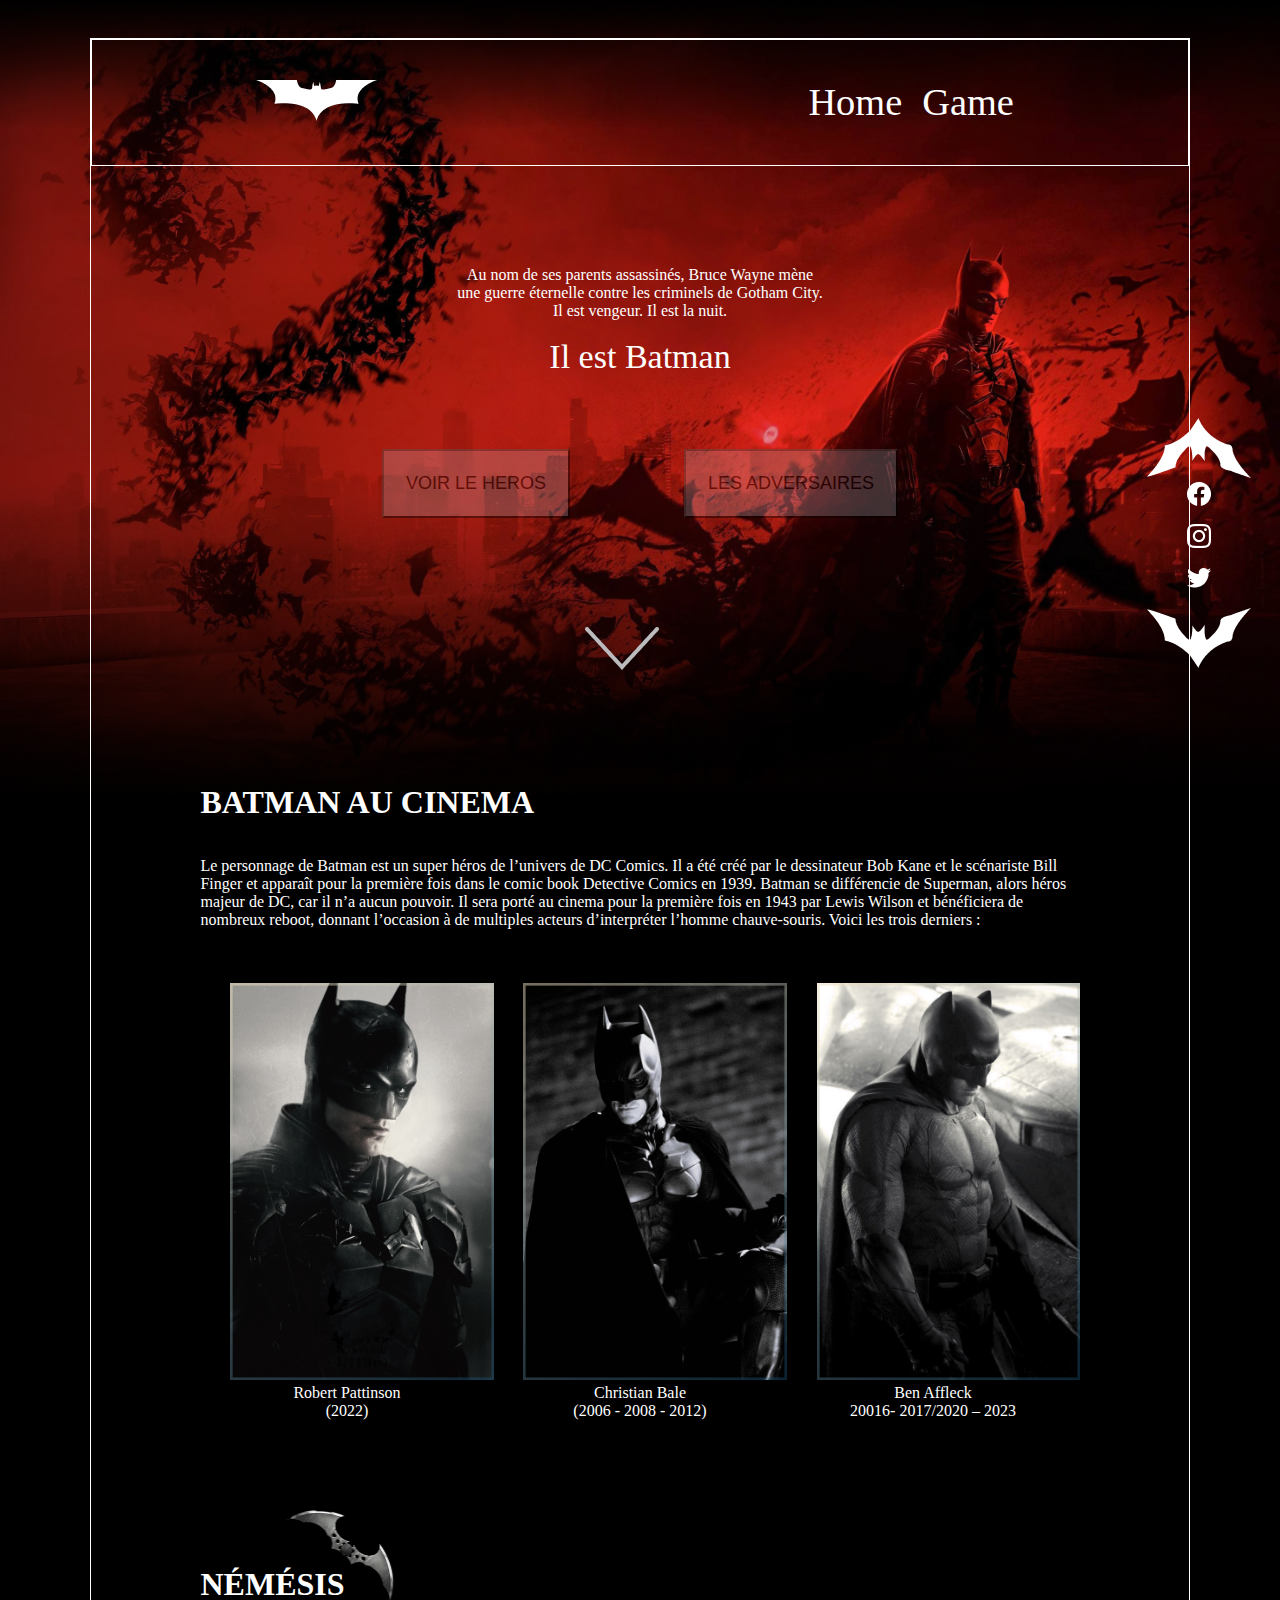
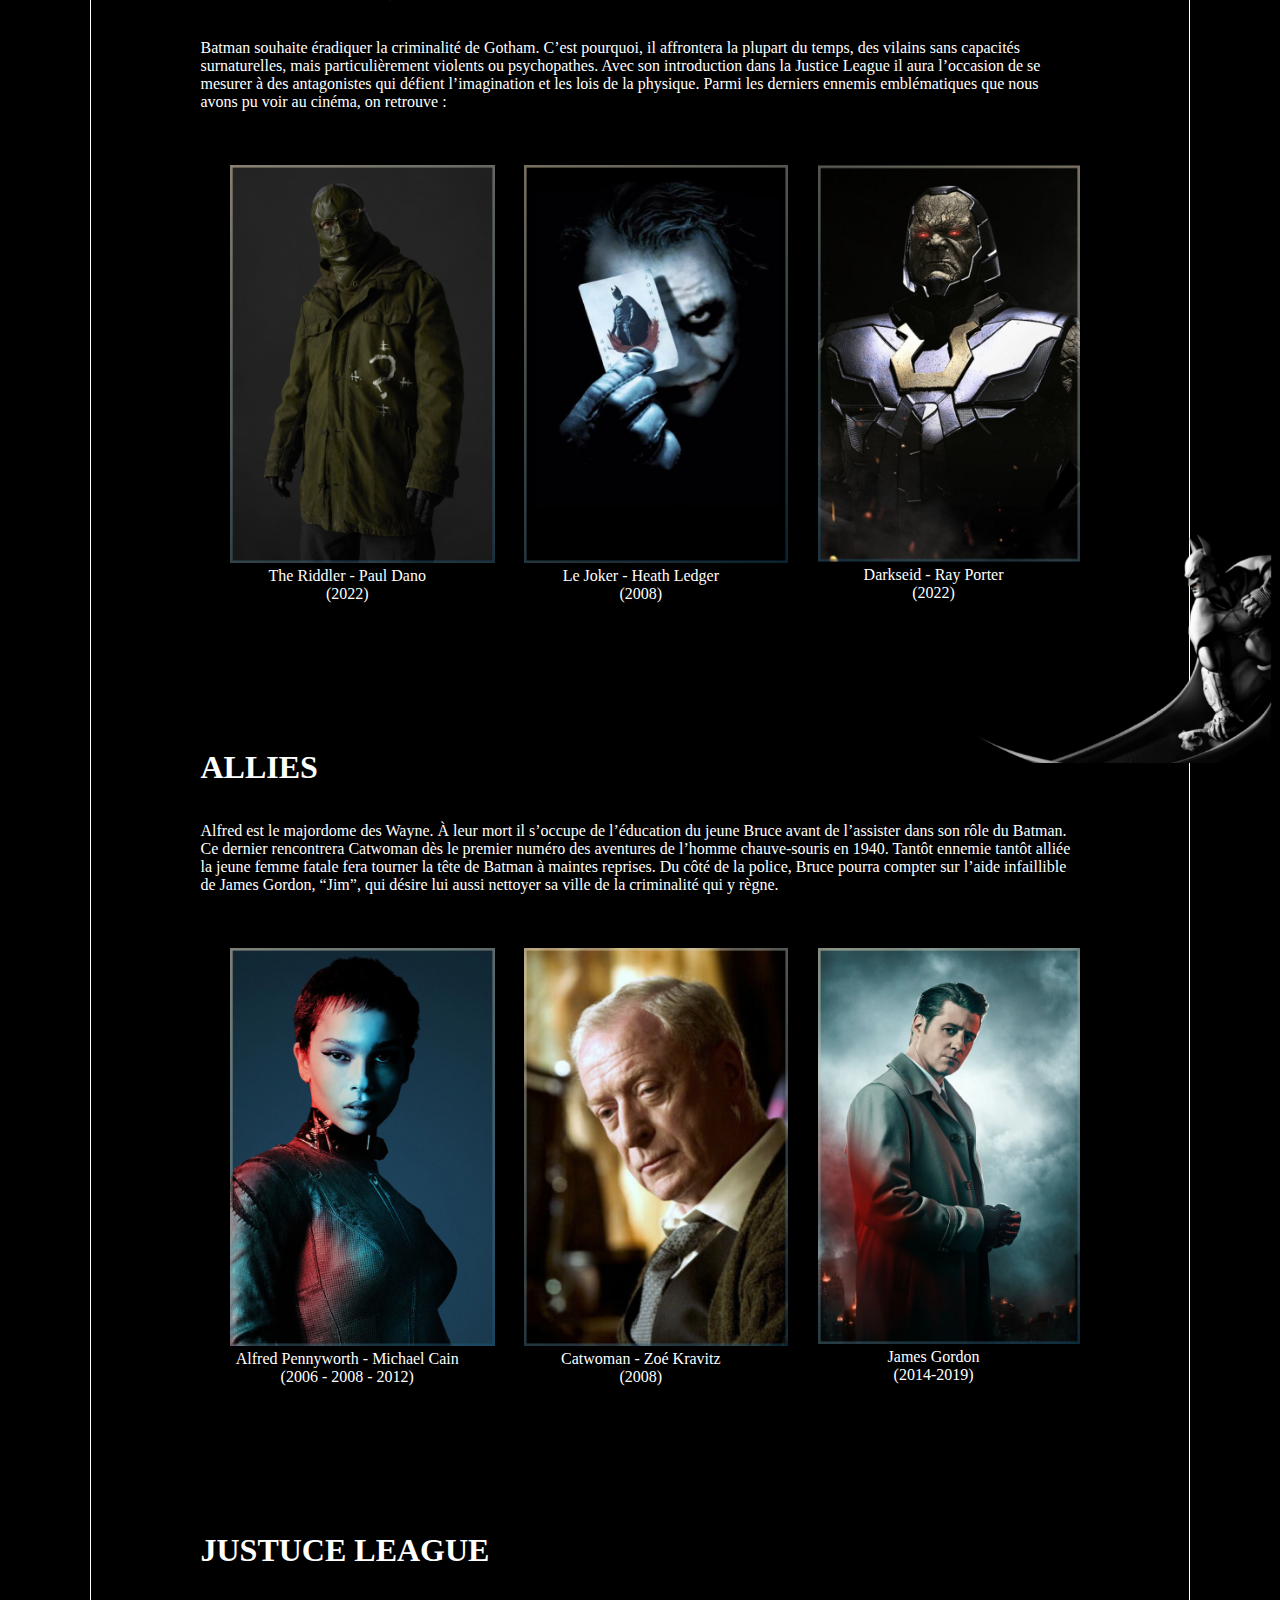
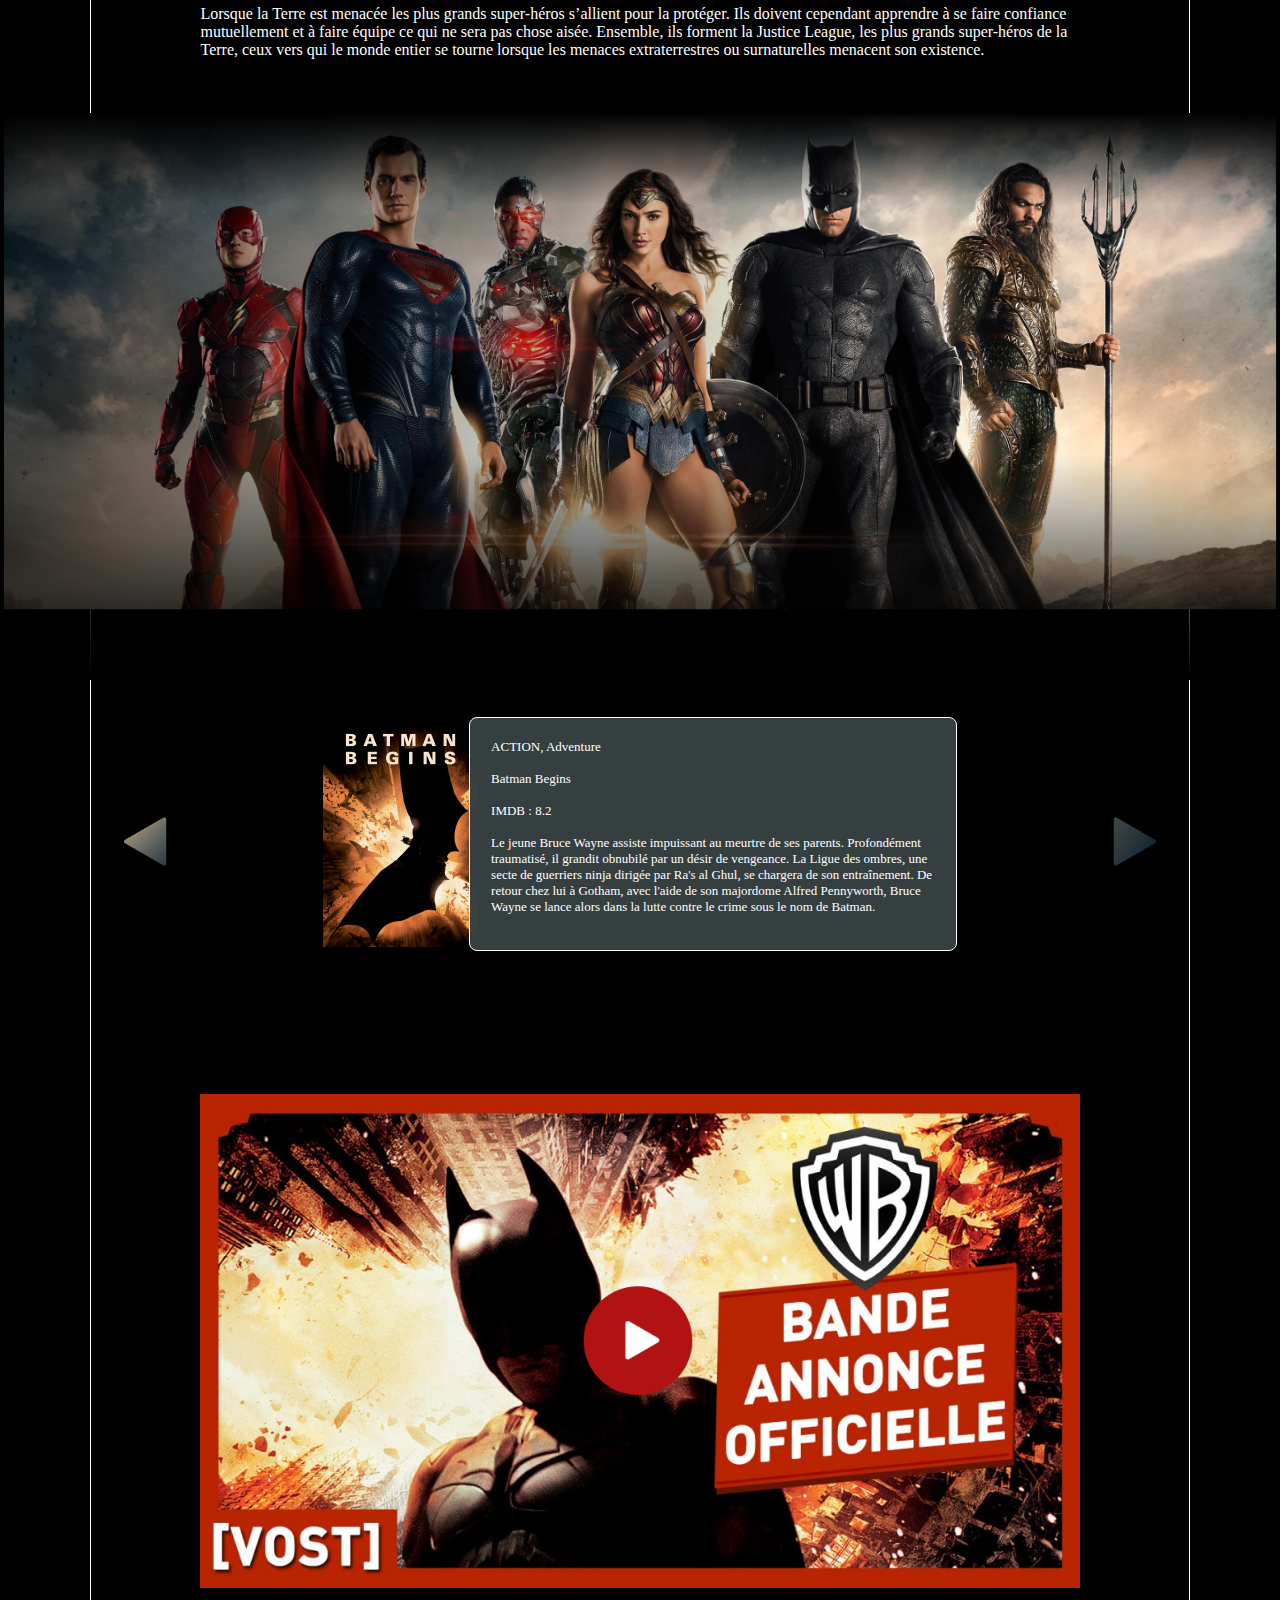
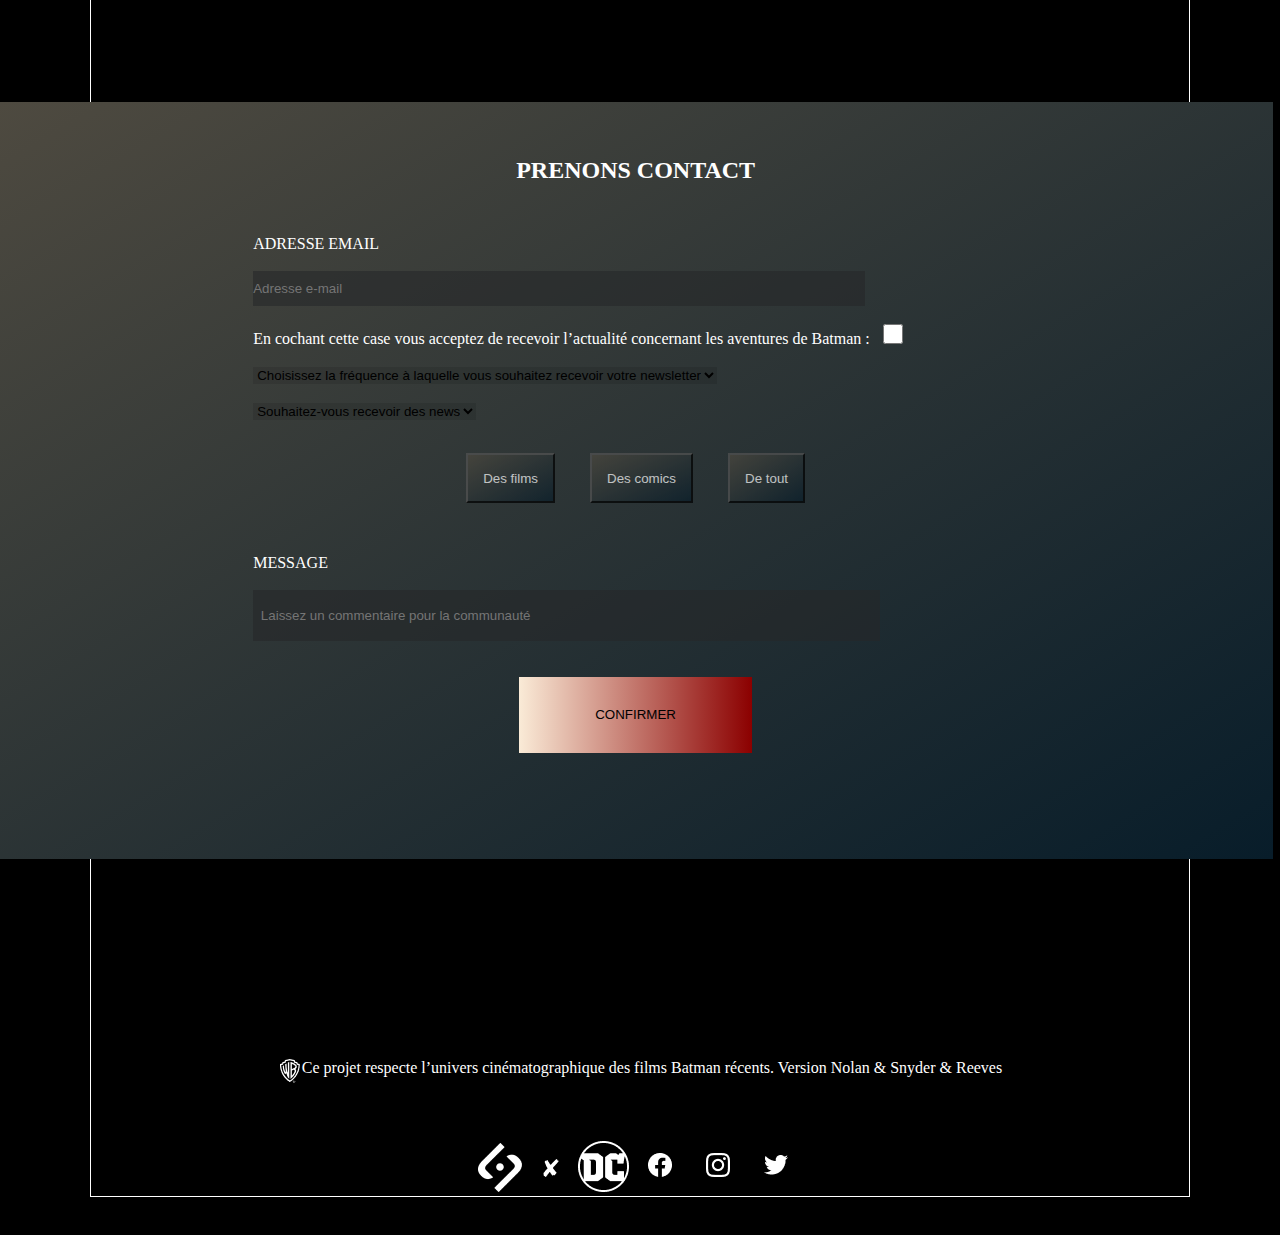
<file: index.html>
<!DOCTYPE html>
<html lang="en">
<head>
    <meta charset="UTF-8">
    <title>Projet Batman</title>
    <link rel="stylesheet" href="style.css">
</head>
<body>

<header>
    <nav class="home">
        <div class="logo">
            <a href="#"><img id="logob1" src="Images/Logos/logohome.png" alt="Logo"></a>
        </div>
        <div class="menu">
            <ul class="navbar">
                <li><a href="index.html" style="color: white">Home</a></li>
                <li><a href="pages/game.html" style="color: white">Game</a></li>
            </ul>
        </div>
    </nav>
</header>


<main>
    <div class="intro">
        <p>Au nom de ses parents assassinés, Bruce Wayne mène <br> une guerre éternelle contre les criminels de Gotham City. <br> Il est vengeur. Il est la nuit.
            <br><br> <span class="bt">Il est Batman</span></p><br>
        <div class="boutons">
            <a href="#heros"><button>VOIR LE HEROS</button></a>
            <a href="#nem"><button>LES ADVERSAIRES</button></a>
        </div><br><br><br>
        <div class="fleche">
            <a href="#batm"> <img src="./Images/Logos/flèche_down_header.png" alt="fleches"></a>
        </div>
    </div>

    <section class="scroll">
        <div class="fl">
            <a href="#"><img id="idimg" src="Images/Logos/logo_bat_flèche.png" alt=""></a>
        </div>
        <div class="reseau">
            <img src="Images/Logos/icon_facebook.png" alt=""> <br>
            <img src="Images/Logos/icon_ig.png" alt=""> <br>
            <img src="Images/Logos/icon_tw.png" alt=""> <br>
        </div>
        <div class="fl"><a href="#foot"><img src="Images/Logos/logo_bat_flèche_2.png" alt=""></a>
        </div>
    </section>



    <section class="batman">
        <div id="batm">
        <h1>BATMAN AU CINEMA</h1><br><br>
            <p>Le personnage de Batman est un super héros de l’univers de DC Comics. Il a été créé par le dessinateur Bob Kane et le scénariste Bill Finger et apparaît pour la première fois dans le comic book Detective Comics en 1939. Batman se différencie de Superman, alors héros majeur de DC, car il n’a aucun pouvoir. Il sera porté au cinema pour la première fois en 1943 par Lewis Wilson et bénéficiera de nombreux reboot, donnant l’occasion à de multiples acteurs d’interpréter l’homme chauve-souris. Voici les trois derniers : </p>

        <br><br><br>

        <div class="bat">
            <div class="card">
                <div class="scard">
                    <img src="./Images/Illustrations/Bathome2.png" alt="" class="img">
                </div>
                    <div class="mot">
                        <p>Robert Pattinson <br> (2022)</p><br><br>
                    </div>
            </div>

            <div class="card">
                <div class="scard">
                    <img src="./Images/Illustrations/Bathome3.png" alt="">
                </div>
                    <div class="mot">
                        <p>Christian Bale <br> (2006 - 2008 - 2012)</p><br><br>
                    </div>
            </div>

            <div class="card">
                <div class="scard">
                    <img src="./Images/Illustrations/Bathome4.png" alt="">
                </div>
                    <div class="mot">
                        <p>Ben Affleck <br> 20016- 2017/2020 – 2023</p><br><br>
                    </div>
            </div>
        </div>
        </div>
    </section>


        <section class="flotte2">
        <div class="flotte22">
            <img src="Images/Illustrations/Bathome13.png" alt="flotte">
        </div>

    </section>


    <section class="batman">
        <div id="nem">
        <h1>NÉMÉSIS</h1><br><br>
            <p>Batman souhaite éradiquer la criminalité de Gotham. C’est pourquoi, il affrontera la plupart du temps, des vilains sans capacités surnaturelles, mais particulièrement violents ou psychopathes. Avec son introduction dans la Justice League il aura l’occasion de se mesurer à des antagonistes qui défient l’imagination et les lois de la physique. Parmi les derniers ennemis emblématiques que nous avons pu voir au cinéma, on retrouve : </p>

        <br><br><br>

        <div class="bat">
            <div class="card">
                <div class="scard">
                    <img src="./Images/Illustrations/Bathome5.png" alt="">
                </div>
                    <div class="mot">
                        <p>The Riddler - Paul Dano<br> (2022)</p><br><br>
                    </div>
            </div>

            <div class="card">
                <div class="scard">
                    <img src="./Images/Illustrations/Bathome6.png" alt="">
                </div>
                    <div class="mot">
                        <p>Le Joker - Heath Ledger <br> (2008)</p><br><br>
                    </div>
            </div>

            <div class="card">
                <div class="scard">
                    <img src="./Images/Illustrations/Bathome7.png" alt="">
                </div>
                    <div class="mot">
                        <p>Darkseid - Ray Porter <br> (2022)</p><br><br>
                    </div>
            </div>
        </div>
        </div>
    </section>


    <section class="flotte">
        <div class="flotte1">
            <img src="Images/Illustrations/Bathome12.png" alt="flot">
        </div>

    </section>



    <section class="batman">
        <div id="heros">
        <h1>ALLIES</h1><br><br>
            <p>Alfred est le majordome des Wayne. À leur mort il s’occupe de l’éducation du jeune Bruce avant de l’assister dans son rôle du Batman. Ce dernier rencontrera Catwoman dès le premier numéro des aventures de l’homme chauve-souris en 1940. Tantôt ennemie tantôt alliée la jeune femme fatale fera tourner la tête de Batman à maintes reprises. Du côté de la police, Bruce pourra compter sur l’aide infaillible de James Gordon, “Jim”, qui désire lui aussi nettoyer sa ville de la criminalité qui y règne. </p>

        <br><br><br>

        <div class="bat">
            <div class="card">
                <div class="scard">
                    <img src="./Images/Illustrations/Bathome8.png" alt="">
                </div>
                    <div class="mot">
                        <p>Alfred Pennyworth - Michael Cain <br>(2006 - 2008 - 2012)</p><br><br>
                    </div>
            </div>

            <div class="card">
                <div class="scard">
                    <img src="./Images/Illustrations/Bathome9.png" alt="">
                </div>
                    <div class="mot">
                        <p>Catwoman - Zoé Kravitz <br> (2008)</p><br><br>
                    </div>
            </div>

            <div class="card">
                <div class="scard">
                    <img src="./Images/Illustrations/Bathome10.png" alt="">
                </div>
                    <div class="mot">
                        <p>James Gordon <br> (2014-2019)</p><br><br>
                    </div>
            </div>
        </div>
        </div>
    </section>
    <section>

        <div id="foot"></div>
        <div class="lg">
            <h1>JUSTUCE LEAGUE</h1><br><br>
                <p>Lorsque la Terre est menacée les plus grands super-héros s’allient pour la protéger. Ils doivent cependant apprendre à se faire confiance mutuellement et à faire équipe ce qui ne sera pas chose aisée. Ensemble, ils forment la Justice League, les plus grands super-héros de la Terre, ceux vers qui le monde entier se tourne lorsque les menaces extraterrestres ou surnaturelles menacent son existence. </p>
            <br><br><br>
        </div>
        <div class="justice">
            <img src="Images/Illustrations/Bathome11.png" alt ="">
        </div>
    </section>


    <section class="multimedia">
        <div class="multi1">
            <div class="flecheg"><a href="#">
                <img src="Images/Logos/icon_flèche_1.png" alt=""></a>
            </div>
        </div>

        <div class="centre1"><a href="#">
            <img src="Images/Illustrations/Bathome_ba1.png" alt=""></a>
        </div>
        <div class="centre2">
                <p> ACTION, Adventure <br><br> Batman Begins <br><br>
IMDB : 8.2 <br><br>
Le jeune Bruce Wayne assiste impuissant au meurtre de ses parents. Profondément traumatisé, il grandit obnubilé par un désir de vengeance. La Ligue des ombres, une secte de guerriers ninja dirigée par Ra's al Ghul, se chargera de son entraînement. De retour chez lui à Gotham, avec l'aide de son majordome Alfred Pennyworth, Bruce Wayne se lance alors dans la lutte contre le crime sous le nom de Batman.</p>
            </div>

        <div class="flecheg"><a href="#">
            <img src="Images/Logos/icon_flèche_2.png" alt=""></a>
        </div>
    </section>
    <div class="fin">
        <a href="https://www.youtube.com/watch?v=jXrFsn9pcZY"><img src="./Images/Illustrations/Bathome_ba2.png" alt=""></a>
    </div>


    <section class="formulaire">
        <h2>PRENONS CONTACT</h2>
        <form action="" method="get">
            <label for="email">ADRESSE EMAIL</label><br><br>
            <input type="email" name="" id="email" placeholder="Adresse e-mail" required="required"><br><br>
            <label for="check">En cochant cette case vous acceptez de recevoir l’actualité concernant les aventures de Batman :</label>
            <input type="checkbox" name="condition" id="check" required="required" ><br><br>
            <label for="frequence"></label>
            <select name="frequence" id="frequence">
                <option>Choisissez la fréquence à laquelle vous souhaitez recevoir votre newsletter</option>
                <option></option>
            </select><br><br>
            <label for="souhait"></label>
            <select id="souhait">
                <option>Souhaitez-vous recevoir des news</option>
                <option>Par jour</option>
                <option>Par semaine</option>
                <option>Par mois</option>

            </select><br><br>

             <div class="btn2">
                <button>Des films</button>
                <button>Des comics</button>
                <button>De tout</button>
             </div>
            <br><br>

            <label for="msg">MESSAGE</label><br><br>
            <input type="text" placeholder="Laissez un commentaire pour la communauté" id="msg"><br><br>


            <br>
            <div class="submit">
                <input type="submit" value="CONFIRMER" id="confirmer">
            </div>
        </form>
    </section>


    <section class="cit"></section>

</main>
<br><br><br><br><br>

<footer>
    <div class="foot1">
        <img src="Images/Logos/icon_WB.png" alt="t">
        <p>Ce projet respecte l’univers cinématographique des films Batman récents. Version Nolan & Snyder & Reeves</p>
    </div>

    <div class="Res">
        <img src="Images/Logos/logo_sayna_white.png" alt="Sayna">
        <img src="Images/Logos/icon_x.png" class="x" alt="x">
        <img src="Images/Logos/icon_DC.png" alt="dc">
        <img src="Images/Logos/icon_facebook.png" class="x" alt="fbf">
        <img src="Images/Logos/icon_ig.png" class="x" alt="ig">
        <img src="Images/Logos/icon_tw.png" class="x" alt="tw">
    </div>
</footer>

</body>
</html>
</file>
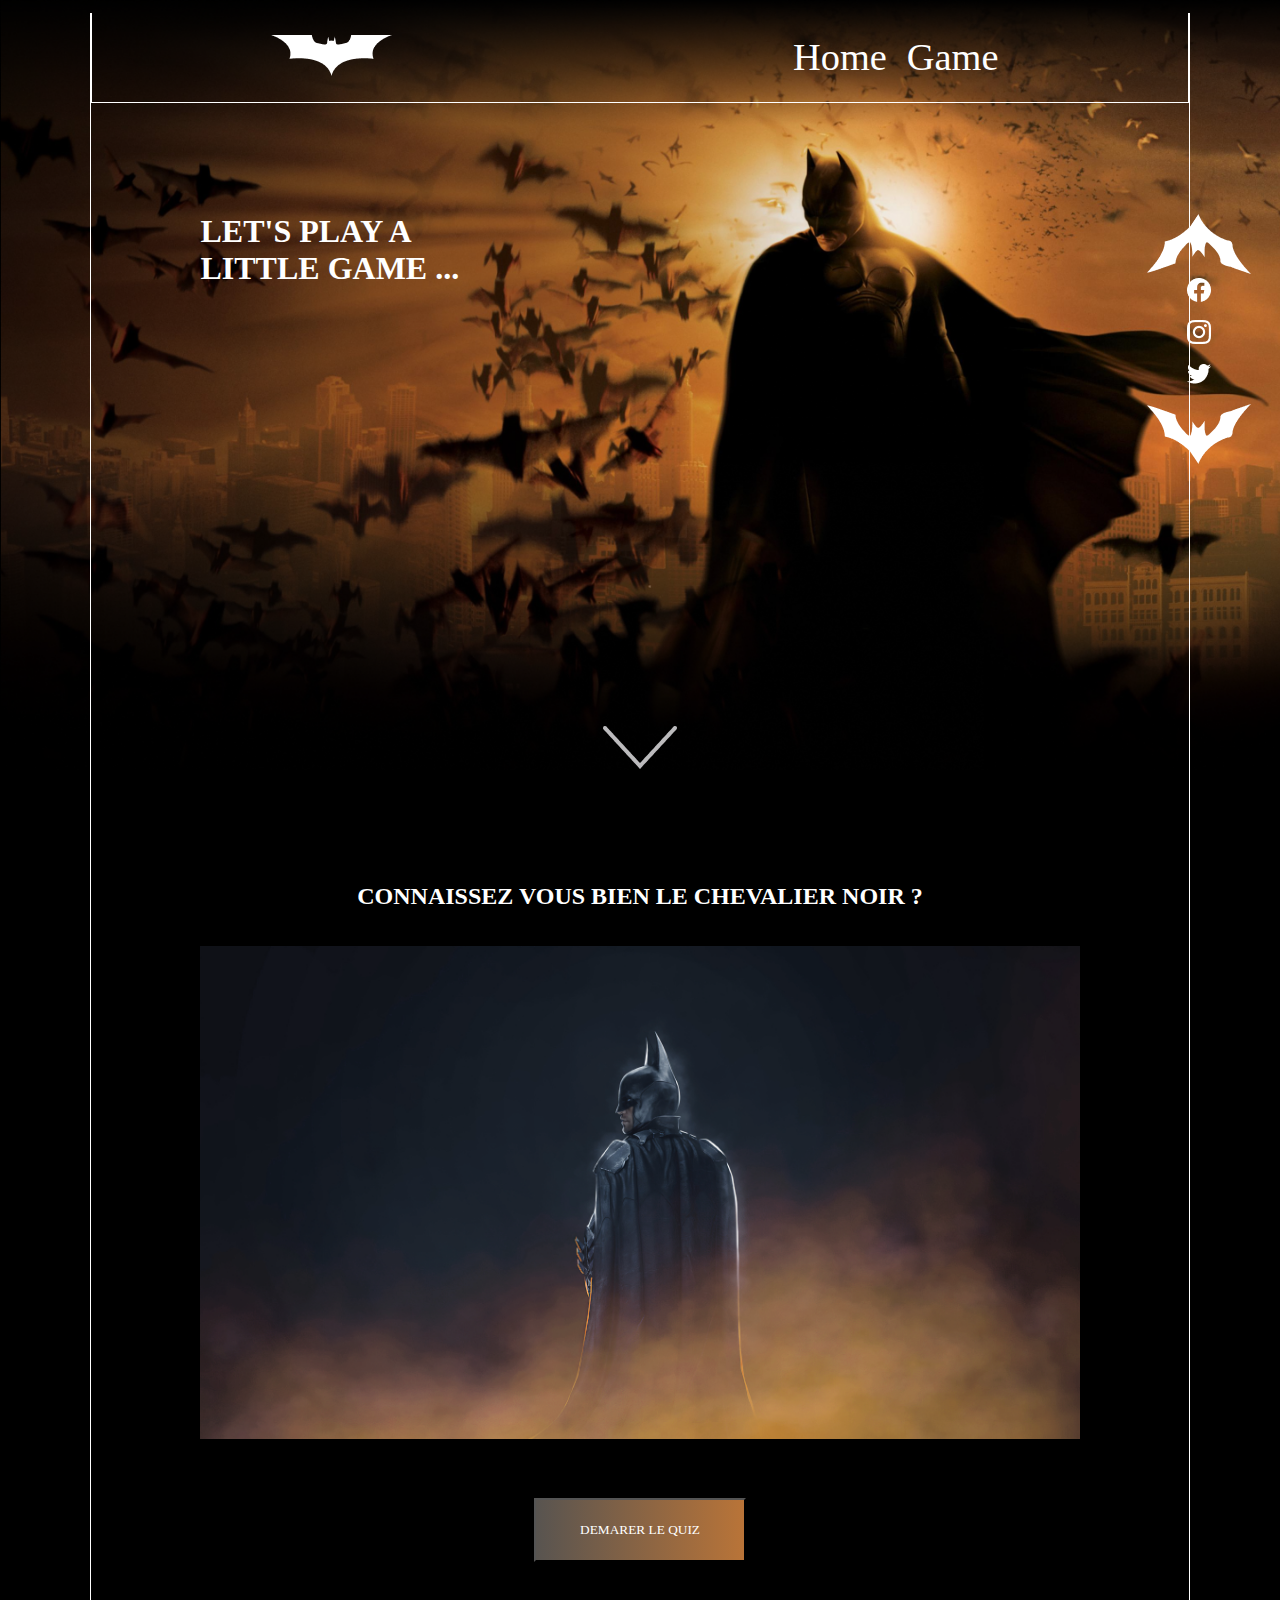
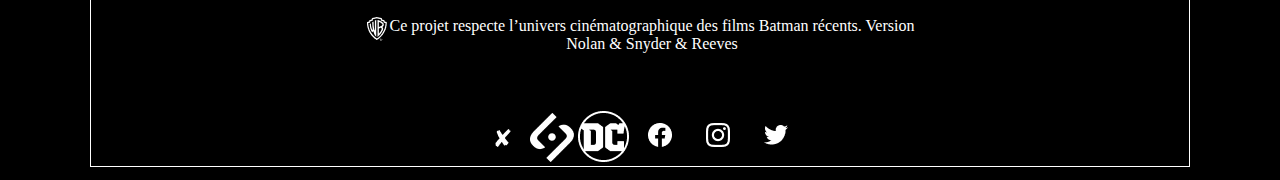
<file: pages/game.html>
<!DOCTYPE html>
<html lang="en">
<head>
    <meta charset="UTF-8">
    <title>GAME</title>
    <link rel="stylesheet" href="../style/game.css">
    <link rel="stylesheet" href="../style/questionnaire.css">
</head>
<body>

<header>
    <nav class="home">
        <div class="logo">
            <a href="#"><img id="logob1" src="../Images/Logos/logohome.png" alt="Logo"></a>
        </div>
        <div class="menu">
            <ul class="navbar">
                <li><a href="../index.html" style="color: white">Home</a></li>
                <li><a href="./game.html" style="color: white">Game</a></li>
            </ul>
        </div>
    </nav>
</header>


<main>
    <div>
        <h1 class="play">
            LET'S PLAY A <br> LITTLE GAME ...
        </h1>
    </div>

                        <!--  Debut  Le scroll bar-->

        <section class="scroll">
        <div class="fl">
            <a href="#"><img id="idimg" src="../Images/Logos/logo_bat_flèche.png" alt=""></a>
        </div>
        <div class="reseau">
            <img src="../Images/Logos/icon_facebook.png" alt=""> <br>
            <img src="../Images/Logos/icon_ig.png" alt=""> <br>
            <img src="../Images/Logos/icon_tw.png" alt=""> <br>
        </div>
        <div class="fl"><a href="#"><img src="../Images/Logos/logo_bat_flèche_2.png" alt=""></a>
        </div>
    </section>

                        <!--  fin  Le scroll bar-->
<div id="ici"></div>


                <!--    Debut de la premiere partie-->

    <div class="first-img">
        <div class="fleche-bas">
            <a href="#"><img src="../Images/Logos/flèche_down_header.png" alt="fleche-bas"></a>
        </div>

        <div class="title1">
            <h2>CONNAISSEZ VOUS BIEN LE CHEVALIER NOIR ?</h2><br><br>
        </div>
        <div>
            <img src="../Images/game/Batgame_2.png" alt="chevalier noir" id="chevalier">
        </div>
        <div>
             <button id="btn-change"> DEMARER LE QUIZ</button>
         </div>
    </div>



                            <!--    QUIZ 1-->

    <div  class="ma-balise" id="c1">
        <div class="compteur">
            <h1><span class="debut-compteur"></span> / <span class="fin-compteur"></span></h1>
        </div>
        <section class="questionnaires">
            <div class="acteur">
                <img src="../Images/game/Batgame_3.png" id="perso1" alt="Mec au look vert">
            </div>
            <div class="question">
                <div class="ct">
                    <h1 class="sujet">
                    </h1>
                </div>

                <div class="ct2"><br>
                    <form action="" method="get">
                        <div class="case">
                            <input type="checkbox" name="case1" id="case1" class="cases">
                            <label for="case1" class="rps1">
                            </label><br>
                        </div>
                        <br>
                        <div class="case">
                            <input type="checkbox" name="case2" id="case2" class="cases">
                            <label for="case2" class="rps2"></label>
                        </div>
                        <br>
                        <div class="case">
                            <input type="checkbox" name="case3" id="case3" class="cases" >
                            <label for="case3" class="rps3"></label>
                        </div>
                    </form>
                </div>
            </div>
        </section>

        <div class="btn1">
             <button class="btn-change1" id="btn1"> QUESTION SUIVANT</button>
        </div>
    </div>



</main>


<footer>
    <div class="foot1">
        <p STYLE="color: white">
            <span><img src="../Images/Logos/icon_WB.png" alt="t" id="wb"></span>
            Ce projet respecte l’univers cinématographique des films Batman récents. Version Nolan & Snyder & Reeves</p>
    </div>

    <div class="Res">
        <img src="../Images/Logos/icon_x.png" class="x" alt="x">
        <img src="../Images/Logos/logo_sayna_white.png" alt="Sayna">
        <img src="../Images/Logos/icon_DC.png" alt="dc">
        <img src="../Images/Logos/icon_facebook.png" class="x" alt="fbf">
        <img src="../Images/Logos/icon_ig.png" class="x" alt="ig">
        <img src="../Images/Logos/icon_tw.png" class="x" alt="tw">
    </div>
</footer>

<!--<script src="../js/script1.js"></script>-->
<script src="../js/main.js"></script>
</body>
</html>
</file>
<file: style.css>
*{
    margin: 0;
    padding: 0;
    text-decoration: none;
    list-style: none;
    scroll-behavior: smooth;
}

*:focus{
    outline: none;
}
header{
    border: 1px solid white;
}

.navbar{
    display: flex;
    justify-content: space-between;
}

.navbar li{
    margin: 0 10px;
}

.home {
    display: flex;
    justify-content: space-between;
    margin: 40px 15% ;
}

.home ul li{
    font-size: 3vw;
}
.home ul li:hover{
    text-decoration: underline white 2px ;
}

body{
    background-color: black;
    background-image: url("Images/Illustrations/Bathome1.png");
    background-repeat: no-repeat;
    background-size: contain ;
    border: 1px solid white;
    margin: 3% 7%;

}


main{
    color: white;
}

.intro p{
    text-align: center;
    margin-top: 100px;
}

.bt{
    font-size: 34px;
}

.boutons{
    text-align: center;
}

.boutons button{
    margin: 5%;
    padding: 2%;
    opacity:0.4;
    font-size: large;
    background-color: rgba(212,236,249,0.5);
}

.boutons button:hover{
   background-image:linear-gradient(to right, #EDDEBF, #19587D) ;
}

.fleche a img{
    margin: 0 45%;
}

.titres p{
    text-align: justify;
    padding: 0 15% 0 2%;
}

.bat{
    display: flex;
}

.reseau img{
    display: block;
    margin:auto;
}

.scroll{
    margin: -20% 0 0 82.5%;
    position: fixed;
}

.mot{
    text-align: center;
}

.flotte1{
    position: absolute;
    width: 61.5%;
}

.flotte1 img{
    width: 40%;
    margin: -20% 0 0 110%;
}

.flotte2{
    position: absolute;
    margin: -5% 0 0 20%;
}

.flotte22 img{
    width: 50%;
}

.scard img{
    width: 90%;
    justify-content: space-between;
    margin: 0 30px;
}

.scard img:hover{
    transform: scale(1.1);
}

.fl a img:hover, #logob1:hover, .reseau img:hover{
  filter: invert(4%) sepia(100%) saturate(1023%) hue-rotate(358deg) brightness(106%) contrast(107%);
    -webkit-filter: invert(4%) sepia(100%) saturate(1023%) hue-rotate(358deg) brightness(106%) contrast(107%); ;

}

.batman{
    margin: 10%;
}

.lg{
    margin: 0 10%;
}

.justice img{
    width: 116%;
    margin-left: -8%;
}

.multimedia{
    display: flex;
    justify-content: space-between;
    margin: 3%;
    align-content: center;
}

.centre2{
    border: 1px solid white;
    border-radius: 8px;
    background-color: rgba(55,64,65,0.99);
    width: 45%;
    margin-left: -16% ;
    padding: 2% 0 2% 2%;
}

.centre2 p{
    font-size: 13px;
}

.flecheg{
    margin-top: 100px;
}

.fin img{
    width: 80%;
    margin: 10%;
}

.fin img:hover{
    filter: drop-shadow(1px 2px 20px #fff );
}

                            /*FORMULAIRE DE CONTACT*/

.formulaire{
    width: 116%;
    background: linear-gradient(to bottom right, #4e4a40, #081d2a);
    margin-left: -8.4%;
    padding: 5% 0;
}

input, select{
    background: rgba(0,0,0,0.1);
    border: none;
}

.formulaire h2{
    text-align: center;
}

.formulaire form{
    margin: 4% 20%;
}

.btn2{
    text-align: center;
}

.btn2 button{
    padding: 2%;
    background: linear-gradient(to bottom right, #4e4a40, #081d2a) ;
    margin: 2%;
    opacity: 0.7;
    color: white;
}

[type="text"]{
    color: white;
    padding: 1%;
}

option{
    background-color: #4e4a40;
    opacity: 0.1;
}
#confirmer{
    background-image: linear-gradient(to right, antiquewhite, darkred);

}

#confirmer:hover {
    background-image: linear-gradient(to right, antiquewhite, darkred);
}


                                /*FIN FORMULAIRE*/

.point{
      width: 7px;
      border: 1px solid blue;
      height: 7px;
      border-radius: 50%;
      margin: 0.4%;
    }

    .point1{
      display: flex;
      justify-content: center;
        margin-top: 30px ;
    }


#email, #msg{
    background-color: rgba(37,39,41,0.59);
    border-left: none;
    border-top: none;
    border-right: none;
    border-bottom-color: white;
    width: 80%;
    height: 35px;
}

#check{
    width: 5%;
    height: 20px;
}

#msg{
    width: 80%;
}

.submit{
    text-align: center;
}

.submit input{
    padding: 4% 10%;
}

.citation p{
    text-align: center;
    margin-top: 20%;
 }


.foot1{
    display: flex;
    width: 100%;
    justify-content: center;
}

.foot1 p{
    text-align: center;
    color: white;
}

.Res{
    margin-top: 5%;
    text-align: center;
}

.p1{
    border-radius: 50%;
    border: 1px solid white;
}

.cit{
    padding: 0 0 10% 0 ;
}

#guill2{
    position: absolute;
    margin: 0 0 0 60%;
}

#guill2 img,#guill1 img{
    width: 50%;
}

#guill1{
    margin: -4% 0 0 15%;
    position: absolute;
}
.x{
    margin: 15px;
}







                                        /*Ecran */

@media screen and (min-width:1000px){

    .flotte1 img{
    width: 40%;
    margin: -30% 0 0 110%;
}
    .flotte2{
    position: absolute;
    margin: -5% 0 0 15%;
}


}

@media screen and (max-width:600px){

    .flotte2{
        position: absolute;
        margin: -5% 0 0 50%;
        border: 1px solid white;
    }
    
}
</file>
<file: style/game.css>
*{
    margin: 0;
    padding: 0;
    text-decoration: none;
    list-style: none;
    scroll-behavior: smooth;
    font-family: "Roboto Light", "Roboto Thin", "Arial Rounded MT Bold", serif;
}

*:focus{
    outline: none;
}

/*style du menu*/

header{
    border-top: none;
    border-bottom: 1px solid white;
    border-left: 1px solid white;
    border-right: 1px solid white;
    padding: 2%;
}

.navbar{
    display: flex;
    justify-content: space-between;
}

.navbar li{
    margin: 0 10px;
}

.home {
    display: flex;
    justify-content: space-between;
    margin: 0 15% ;
}

.home ul li{
    font-size: 3vw;
}
.home ul li:hover{
    text-decoration: underline white 2px ;
}



body{
    background-color: black;
    background-image: url("../Images/game/Batgame_1.png");
    background-size: contain;
    background-repeat: no-repeat;
    margin: 1% 7%;
    border-bottom: 1px solid white;
    border-left: 1px solid white;
    border-right: 1px solid white;
    border-top: none;

}


main{
    color: white;
}


/*LA premiere partie */


.play{
    margin: 10% 10% 40% 10%;
}

.fleche-bas,.btn1{
    text-align: center;
    margin-bottom: 10%;
}

.first-img{
    text-align: center;
}

#chevalier{
    width:80% ;
    margin-bottom: 5%;
}


#btn-change , .btn-change1{
    padding: 2% 4%;
    background: linear-gradient(to left,#b97438,#585450);
    color: white;
    margin-bottom: 5%;
}

                            /*Debut du  scroll*/

.scroll{
    margin: -40% 0 0 82.5%;
    position: fixed;
}


.fl a img:hover, #logob1:hover, .reseau img:hover{
  filter: invert(4%) sepia(100%) saturate(1023%) hue-rotate(358deg) brightness(106%) contrast(107%);
    -webkit-filter: invert(4%) sepia(100%) saturate(1023%) hue-rotate(358deg) brightness(106%) contrast(107%); ;

}

.reseau img{
    display: block;
    margin:auto;
}


                            /*Fin du  scroll*/



                                /*LE FOOTER*/


.foot1 p{
    display: flex;
    text-align: center;
    color: white;
    margin: 0 25%;
}

.Res{
    margin-top: 5%;
    text-align: center;

}

.x{
    margin: 15px;
}
</file>
<file: style/questionnaire.css>
.questionnaires{
    display: flex;
    width: 80%;
    justify-content: center;
    margin: 5% 10%;
}

.ma-balise, .score{
    display: none;
}


#perso1{
    width: 100%;
}

.case1, .case2, .case3, .cases{
    margin: 3% 0;
    width: 50px;
    height: 30px;
    background-color: green;

}

.case:hover{
    background-color: darkslategrey;
}

.case{
    background-color: darkgrey;
    display: flex;
    align-items: center;
}

.compteur{
    text-align: center;

}

.score{
    text-align: center;
    margin-bottom:10% ;
}

#point{

}
</file>
